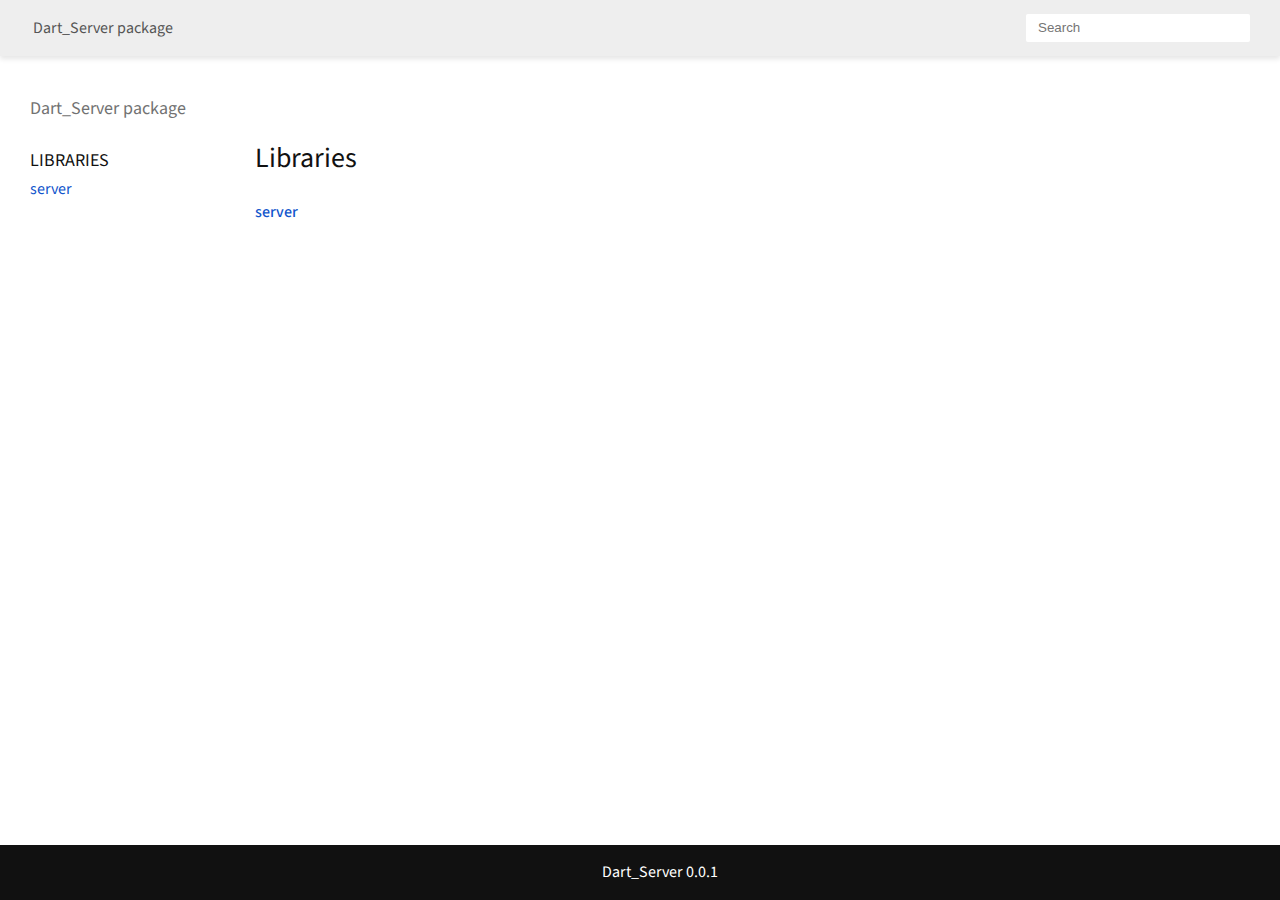
<file: server/doc/api/index.html>
<!DOCTYPE html>
<html lang="en">
<head>
  <meta charset="utf-8">
  <meta http-equiv="X-UA-Compatible" content="IE=edge">
  <meta name="viewport" content="width=device-width, initial-scale=1">
  <meta name="generator" content="made with love by dartdoc 0.24.1">
  <meta name="description" content="Dart_Server API docs, for the Dart programming language.">
  <title>Dart_Server - Dart API docs</title>

  <link href="https://fonts.googleapis.com/css?family=Source+Code+Pro:500,400i,400,300|Source+Sans+Pro:400,300,700" rel="stylesheet">
  <link rel="stylesheet" href="static-assets/github.css">
  <link rel="stylesheet" href="static-assets/styles.css">
  <link rel="icon" href="static-assets/favicon.png">

</head>

<body>

<div id="overlay-under-drawer"></div>

<header id="title">
  <ol class="breadcrumbs gt-separated dark hidden-xs">
    <li class="self-crumb">Dart_Server package</li>
  </ol>
  <div class="self-name">Dart_Server</div>
  <form class="search navbar-right" role="search">
    <input type="text" id="search-box" autocomplete="off" disabled class="form-control typeahead" placeholder="Loading search...">
  </form>
</header>

<main>

  <div class="col-xs-6 col-sm-3 col-md-2 sidebar sidebar-offcanvas-left">
    <h5><span class="package-name">Dart_Server</span> <span class="package-kind">package</span></h5>
    <ol>
          <li class="section-title">Libraries</li>
          <li><a href="server/server-library.html">server</a></li>
    </ol>
  </div>

  <div class="col-xs-12 col-sm-9 col-md-8 main-content">
      
        <section class="summary">
            <h2>Libraries</h2>
          <dl>
            <dt id="server">
              <span class="name"><a href="server/server-library.html">server</a></span> 
            </dt>
            <dd>
              
            </dd>          </dl>
        </section>

  </div> <!-- /.main-content -->

</main>

<footer>
  <span class="no-break">
    Dart_Server 0.0.1
  </span>

</footer>

<script src="https://ajax.googleapis.com/ajax/libs/jquery/3.2.1/jquery.min.js"></script>
<script src="static-assets/typeahead.bundle.min.js"></script>
<script src="static-assets/highlight.pack.js"></script>
<script src="static-assets/URI.js"></script>
<script src="static-assets/script.js"></script>


</body>

</html>
</file>
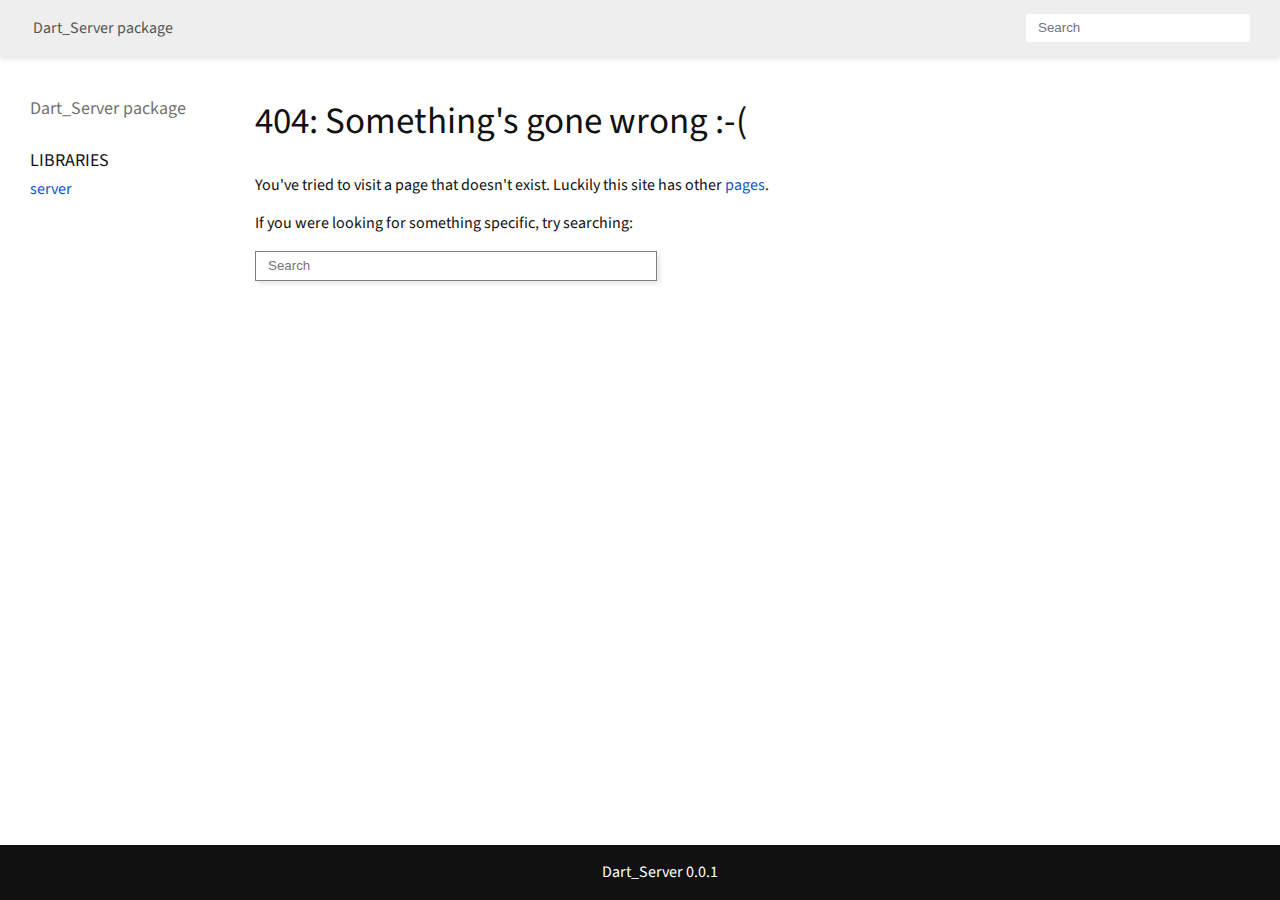
<file: server/doc/api/__404error.html>
<!DOCTYPE html>
<html lang="en">
<head>
  <meta charset="utf-8">
  <meta http-equiv="X-UA-Compatible" content="IE=edge">
  <meta name="viewport" content="width=device-width, initial-scale=1">
  <meta name="generator" content="made with love by dartdoc 0.24.1">
  <meta name="description" content="Dart_Server API docs, for the Dart programming language.">
  <title>Dart_Server - Dart API docs</title>

  <link href="https://fonts.googleapis.com/css?family=Source+Code+Pro:500,400i,400,300|Source+Sans+Pro:400,300,700" rel="stylesheet">
  <link rel="stylesheet" href="static-assets/github.css">
  <link rel="stylesheet" href="static-assets/styles.css">
  <link rel="icon" href="static-assets/favicon.png">

</head>

<body>

<div id="overlay-under-drawer"></div>

<header id="title">
  <ol class="breadcrumbs gt-separated dark hidden-xs">
    <li class="self-crumb">Dart_Server package</li>
  </ol>
  <div class="self-name">Dart_Server</div>
  <form class="search navbar-right" role="search">
    <input type="text" id="search-box" autocomplete="off" disabled class="form-control typeahead" placeholder="Loading search...">
  </form>
</header>

<main>

  <div class="col-xs-6 col-sm-3 col-md-2 sidebar sidebar-offcanvas-left">
    <h5><span class="package-name">Dart_Server</span> <span class="package-kind">package</span></h5>
    <ol>
          <li class="section-title">Libraries</li>
          <li><a href="server/server-library.html">server</a></li>
    </ol>
  </div>

  <div class="col-xs-12 col-sm-9 col-md-8 main-content">
    <h1>404: Something's gone wrong :-(</h1>

    <section class="desc">
      <p>You've tried to visit a page that doesn't exist.  Luckily this site
         has other <a href="index.html">pages</a>.</p>
      <p>If you were looking for something specific, try searching:
      <form class="search-body" role="search">
        <input type="text" id="search-body" autocomplete="off" disabled class="form-control typeahead" placeholder="Loading search...">
      </form>
      </p>

    </section>
  </div> <!-- /.main-content -->

</main>

<footer>
  <span class="no-break">
    Dart_Server 0.0.1
  </span>

</footer>

<script src="https://ajax.googleapis.com/ajax/libs/jquery/3.2.1/jquery.min.js"></script>
<script src="static-assets/typeahead.bundle.min.js"></script>
<script src="static-assets/highlight.pack.js"></script>
<script src="static-assets/URI.js"></script>
<script src="static-assets/script.js"></script>


</body>

</html>
</file>
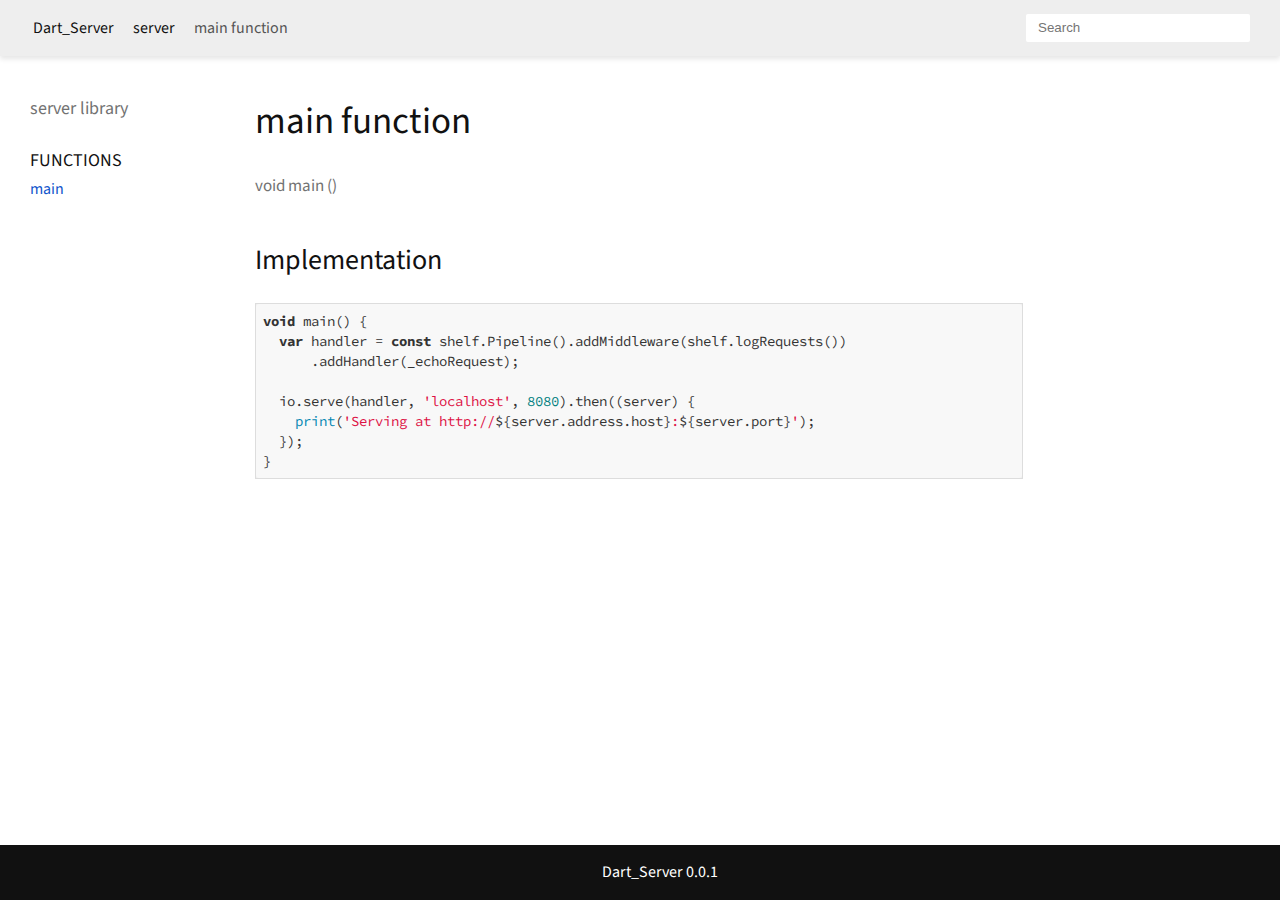
<file: server/doc/api/server/main.html>
<!DOCTYPE html>
<html lang="en">
<head>
  <meta charset="utf-8">
  <meta http-equiv="X-UA-Compatible" content="IE=edge">
  <meta name="viewport" content="width=device-width, initial-scale=1">
  <meta name="description" content="API docs for the main function from the server library, for the Dart programming language.">
  <title>main function - server library - Dart API</title>
  <!-- required because all the links are pseudo-absolute -->
  <base href="..">

  <link href="https://fonts.googleapis.com/css?family=Source+Code+Pro:500,400i,400,300|Source+Sans+Pro:400,300,700" rel="stylesheet">
  <link rel="stylesheet" href="static-assets/github.css">
  <link rel="stylesheet" href="static-assets/styles.css">
  <link rel="icon" href="static-assets/favicon.png">

</head>

<body>

<div id="overlay-under-drawer"></div>

<header id="title">
  <button id="sidenav-left-toggle" type="button">&nbsp;</button>
  <ol class="breadcrumbs gt-separated dark hidden-xs">
    <li><a href="index.html">Dart_Server</a></li>
    <li><a href="server/server-library.html">server</a></li>
    <li class="self-crumb">main function</li>
  </ol>
  <div class="self-name">main</div>
  <form class="search navbar-right" role="search">
    <input type="text" id="search-box" autocomplete="off" disabled class="form-control typeahead" placeholder="Loading search...">
  </form>
</header>

<main>

  <div class="col-xs-6 col-sm-3 col-md-2 sidebar sidebar-offcanvas-left">
    <h5>server library</h5>
    <ol>
    
    
    
    
      <li class="section-title"><a href="server/server-library.html#functions">Functions</a></li>
      <li><a href="server/main.html">main</a></li>
    
    
    
    </ol>
  </div><!--/.sidebar-offcanvas-left-->

  <div class="col-xs-12 col-sm-9 col-md-8 main-content">
    <h1>main function </h1>

    <section class="multi-line-signature">
        <span class="returntype">void</span>
        <span class="name ">main</span>
(<wbr>)
    </section>
    
    <section class="summary source-code" id="source">
      <h2><span>Implementation</span> </h2>
      <pre class="language-dart"><code class="language-dart">void main() {
  var handler = const shelf.Pipeline().addMiddleware(shelf.logRequests())
      .addHandler(_echoRequest);

  io.serve(handler, &#39;localhost&#39;, 8080).then((server) {
    print(&#39;Serving at http:&#47;&#47;${server.address.host}:${server.port}&#39;);
  });
}</code></pre>
    </section>

  </div> <!-- /.main-content -->

  <div class="col-xs-6 col-sm-6 col-md-2 sidebar sidebar-offcanvas-right">
  </div><!--/.sidebar-offcanvas-->

</main>

<footer>
  <span class="no-break">
    Dart_Server 0.0.1
  </span>

</footer>

<script src="https://ajax.googleapis.com/ajax/libs/jquery/3.2.1/jquery.min.js"></script>
<script src="static-assets/typeahead.bundle.min.js"></script>
<script src="static-assets/highlight.pack.js"></script>
<script src="static-assets/URI.js"></script>
<script src="static-assets/script.js"></script>


</body>

</html>
</file>
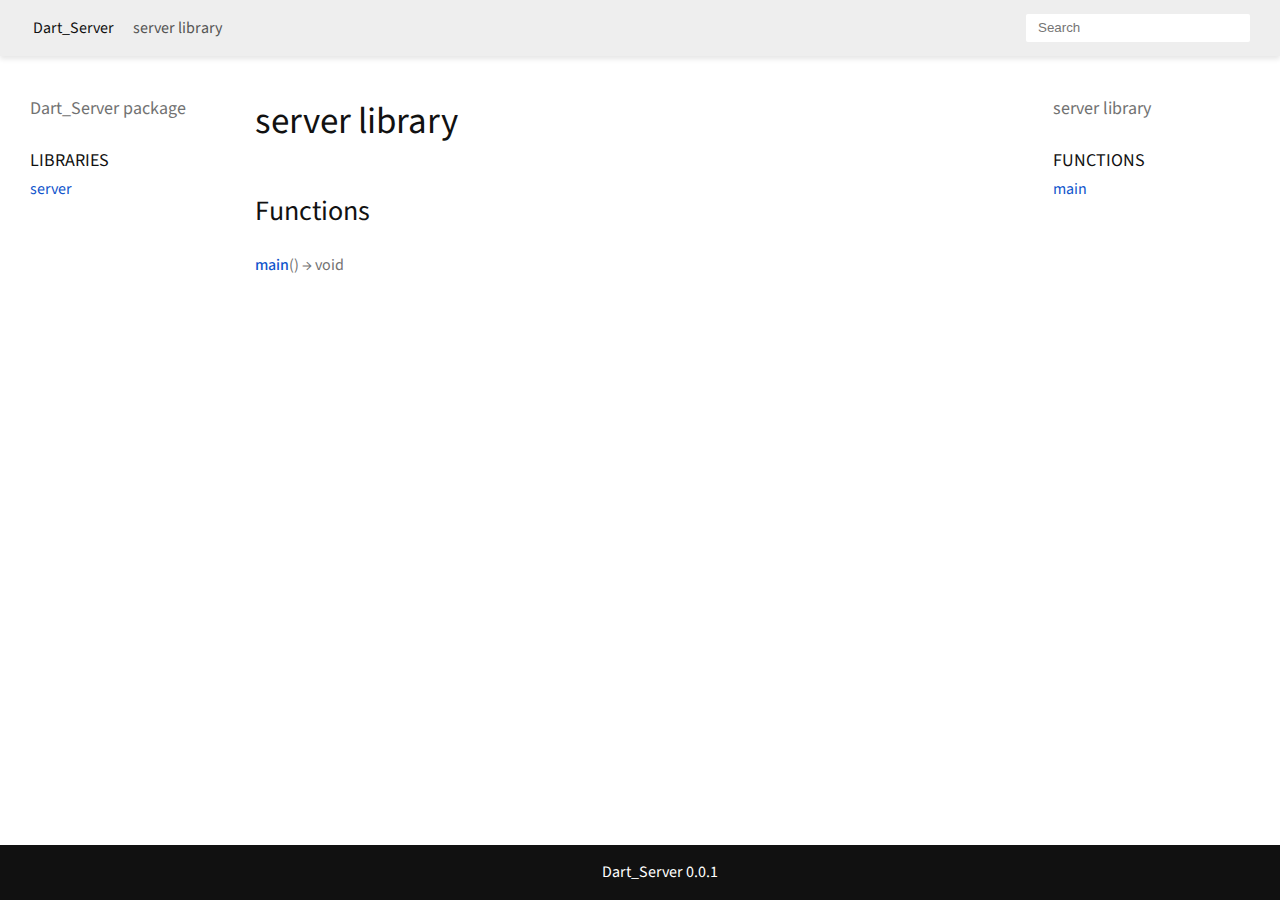
<file: server/doc/api/server/server-library.html>
<!DOCTYPE html>
<html lang="en">
<head>
  <meta charset="utf-8">
  <meta http-equiv="X-UA-Compatible" content="IE=edge">
  <meta name="viewport" content="width=device-width, initial-scale=1">
  <meta name="description" content="server library API docs, for the Dart programming language.">
  <title>server library - Dart API</title>
  <!-- required because all the links are pseudo-absolute -->
  <base href="..">

  <link href="https://fonts.googleapis.com/css?family=Source+Code+Pro:500,400i,400,300|Source+Sans+Pro:400,300,700" rel="stylesheet">
  <link rel="stylesheet" href="static-assets/github.css">
  <link rel="stylesheet" href="static-assets/styles.css">
  <link rel="icon" href="static-assets/favicon.png">

</head>

<body>

<div id="overlay-under-drawer"></div>

<header id="title">
  <button id="sidenav-left-toggle" type="button">&nbsp;</button>
  <ol class="breadcrumbs gt-separated dark hidden-xs">
    <li><a href="index.html">Dart_Server</a></li>
    <li class="self-crumb">server library</li>
  </ol>
  <div class="self-name">server</div>
  <form class="search navbar-right" role="search">
    <input type="text" id="search-box" autocomplete="off" disabled class="form-control typeahead" placeholder="Loading search...">
  </form>
</header>

<main>

  <div class="col-xs-6 col-sm-3 col-md-2 sidebar sidebar-offcanvas-left">
    <h5><span class="package-name">Dart_Server</span> <span class="package-kind">package</span></h5>
    <ol>
          <li class="section-title">Libraries</li>
          <li><a href="server/server-library.html">server</a></li>
    </ol>
  </div>

  <div class="col-xs-12 col-sm-9 col-md-8 main-content">
    <h1>server library </h1>

    




    <section class="summary offset-anchor" id="functions">
      <h2>Functions</h2>

      <dl class="callables">
        <dt id="main" class="callable">
          <span class="name"><a href="server/main.html">main</a></span><span class="signature">(<wbr>)
            <span class="returntype parameter">&#8594; void</span>
          </span>
          </dt>
        <dd>
          
          
</dd>
      </dl>
    </section>




  </div> <!-- /.main-content -->

  <div class="col-xs-6 col-sm-6 col-md-2 sidebar sidebar-offcanvas-right">
    <h5>server library</h5>
    <ol>
    
    
    
    
      <li class="section-title"><a href="server/server-library.html#functions">Functions</a></li>
      <li><a href="server/main.html">main</a></li>
    
    
    
    </ol>
  </div><!--/sidebar-offcanvas-right-->

</main>

<footer>
  <span class="no-break">
    Dart_Server 0.0.1
  </span>

</footer>

<script src="https://ajax.googleapis.com/ajax/libs/jquery/3.2.1/jquery.min.js"></script>
<script src="static-assets/typeahead.bundle.min.js"></script>
<script src="static-assets/highlight.pack.js"></script>
<script src="static-assets/URI.js"></script>
<script src="static-assets/script.js"></script>


</body>

</html>
</file>
<file: server/doc/api/static-assets/github.css>
/*

github.com style (c) Vasily Polovnyov <vast@whiteants.net>

*/

.hljs {
  display: block;
  overflow-x: auto;
  padding: 0.5em;
  color: #333;
  background: #f8f8f8;
}

.hljs-comment,
.hljs-quote {
  color: #998;
  font-style: italic;
}

.hljs-keyword,
.hljs-selector-tag,
.hljs-subst {
  color: #333;
  font-weight: bold;
}

.hljs-number,
.hljs-literal,
.hljs-variable,
.hljs-template-variable,
.hljs-tag .hljs-attr {
  color: #008080;
}

.hljs-string,
.hljs-doctag {
  color: #d14;
}

.hljs-title,
.hljs-section,
.hljs-selector-id {
  color: #900;
  font-weight: bold;
}

.hljs-subst {
  font-weight: normal;
}

.hljs-type,
.hljs-class .hljs-title {
  color: #458;
  font-weight: bold;
}

.hljs-tag,
.hljs-name,
.hljs-attribute {
  color: #000080;
  font-weight: normal;
}

.hljs-regexp,
.hljs-link {
  color: #009926;
}

.hljs-symbol,
.hljs-bullet {
  color: #990073;
}

.hljs-built_in,
.hljs-builtin-name {
  color: #0086b3;
}

.hljs-meta {
  color: #999;
  font-weight: bold;
}

.hljs-deletion {
  background: #fdd;
}

.hljs-addition {
  background: #dfd;
}

.hljs-emphasis {
  font-style: italic;
}

.hljs-strong {
  font-weight: bold;
}
</file>
<file: server/doc/api/static-assets/styles.css>
/* Palette generated by Material Palette - materialpalette.com/blue/cyan */

.dark-primary-color    { background: #1976D2; }
.default-primary-color { background: #2196F3; }
.light-primary-color   { background: #BBDEFB; }
.text-primary-color    { color: #FFFFFF; }
.accent-color          { background: #00BCD4; }
.primary-text-color    { color: #212121; }
.secondary-text-color  { color: #727272; }
.divider-color         { border-color: #B6B6B6; }

/* for layout */
html,
body {
  margin: 0;
  padding: 0;
  height: 100%;
}

body {
  display: flex;
  flex-direction: column;
  min-height: 100vh;
}

header {
  flex: 0 0 56px;
  display: flex;
  flex-direction: row;
  align-items: center;
  padding-left: 30px;
}

header ol {
  list-style: none;
  margin: 0;
  padding: 0;
}

header ol li {
  display: inline;
}

header form {
  display: flex;
  flex: 1;
  justify-content: flex-end;
  padding-right: 30px;
}

footer {
  flex: 0 0 16px;
  text-align: center;
  padding: 16px 20px;
}

main {
  flex: 1;
  display: flex;
  flex-direction: row;
}

.sidebar-offcanvas-left {
  flex: 0 1 195px;
  overflow-y: scroll;
  padding: 20px 0 15px 30px;
}

::-webkit-scrollbar-button{ display: none; height: 13px; border-radius: 0px; background-color: #AAA; }
::-webkit-scrollbar-button:hover{ background-color: #AAA; }
::-webkit-scrollbar-thumb{ background-color: #CCC; }
::-webkit-scrollbar-thumb:hover{ background-color: #CCC; }
::-webkit-scrollbar{ width: 4px; }
.main-content::-webkit-scrollbar{ width: 8px; }

.main-content {
  flex: 1;
  overflow-y: auto;
  padding: 20px 15px 0 30px;
}

.sidebar,
.main-content {
  margin: 20px 0;
}

.sidebar-offcanvas-right {
  flex: 0 1 12em;
  overflow-y: auto;
  padding: 20px 15px 15px 15px;
  margin-right: 20px;
}
/* end for layout */

body {
  -webkit-text-size-adjust: 100%;
  overflow-x: hidden;
  font-family: "Source Sans Pro", sans-serif;
  font-size: 16px;
  line-height: 1.42857143;
  color: #111111;
  background-color: #fff;
}

/* some of this is to reset bootstrap */
nav.navbar {
  background-color: inherit;
  min-height: 50px;
  border: 0;
}

@media (max-width: 767px) {
  .hidden-xs {
    display: none!important;
  }
}

nav.navbar .row {
  padding-top: 8px;
}

nav .container {
  white-space: nowrap;
}

header {
  background-color: #eeeeee;
  box-shadow: 0 3px 5px rgba(0,0,0,0.1);
}

header.header-fixed nav.navbar-fixed-top {
  box-shadow: 0 3px 5px rgba(0,0,0,0.1);
}

header.container-fluid {
  padding: 0;
}

header .masthead {
  padding-top: 64px;
}

header .contents {
  padding: 0;
}

@media screen and (max-width:768px) {
  header .contents {
    padding-left: 15px;
    padding-right: 15px;
  }
}

a {
  text-decoration: none;
}

.body {
  margin-top: 90px;
}

section {
  margin-bottom: 36px;
}

dl {
  margin: 0;
}

h1,
h2,
h3,
h4,
h5,
h6 {
  font-family: "Source Sans Pro", sans-serif;
  font-weight: 400;
  margin-top: 1.5em;
  color: #111111;
}

h1.title {
  overflow: hidden;
  text-overflow: ellipsis;
}

h1 {
  font-size: 37px;
  margin-top: 0;
  margin-bottom: 0.67em;
}

h2 {
  font-size: 28px;
}

h5 {
  font-size: 16px;
}

.subtitle {
  font-size: 17px;
  min-height: 1.4em;
}

.title-description .subtitle {
  white-space: nowrap;
  overflow-x: hidden;
  text-overflow: ellipsis;
}

p {
  margin-bottom: 1em;
  margin-top: 0;
}

a, a:hover {
  color: #1155cc;
}

pre.prettyprint {
  font-family: 'Source Code Pro', Menlo, monospace;
  color: black;
  border-radius: 0;
  font-size: 15px;
  word-wrap: normal;
  line-height: 1.4;
  border: 0;
  margin: 16px 0 16px 0;
  padding: 8px;
}

pre code {
  white-space: pre;
  word-wrap: initial;
  font-size: 100%
}

.fixed {
  white-space: pre;
}

pre {
  border: 1px solid #ddd;
  background-color: #eee;
  font-size: 14px;
}

code {
  font-family: 'Source Code Pro', Menlo, monospace;
  /* overriding bootstrap */
  color: inherit;
  padding: 0.2em 0.4em;
  font-size: 85%;
  background-color: rgba(27,31,35,0.05);
  border-radius: 3px;
}

h2 .crossdart {
  float: right;
  font-size: 0.5em;
  margin-top: 1em;
}

.crossdart-link {
  border-bottom: 1px solid #dfdfdf;
  text-decoration: none;
}

.crossdart-link:hover {
  border-bottom: 1px solid #aaa;
  text-decoration: none;
}

@media(max-width: 768px) {
  nav .container {
    width: 100%
  }

  h1 {
    font-size: 24px;
  }

  pre {
    margin: 16px 0;
  }
}

@media (min-width: 768px) {
  ul.subnav li {
    font-size: 17px;
  }
}

header h1 {
  font-weight: 400;
  margin-bottom: 16px;
}

header a,
header a:hover,
header p,
header li {
  color: #111;
}

header h1 .kind {
  color: #555;
}

dt {
  font-weight: normal;
}

dd {
  color: #212121;
  margin-bottom: 1em;
  margin-left: 0;
}

dd.callable, dd.constant, dd.property {
  margin-bottom: 24px;
}

dd p {
  overflow-x: hidden;
  text-overflow: ellipsis;
  margin-bottom: 0;
}

/* indents wrapped lines */
section.summary dt {
  margin-left: 24px;
  text-indent: -24px;
}

.dl-horizontal dd {
  margin-left: initial;
}

dl.dl-horizontal dt {
  font-style: normal;
  text-align: left;
  color: #727272;
  margin-right: 20px;
  width: initial;
}

dt .name {
  font-weight: 500;
}

dl dt.callable .name {
  float: none;
  width: auto;
}

.parameter {
  white-space: nowrap;
}

.type-parameter {
  white-space: nowrap;
}

.multi-line-signature .type-parameter .parameter {
  margin-left: 0px;
  display: unset;
}

.signature {
  color: #727272;
}

.signature a {
  /* 50% mix of default-primary-color and primary-text-color. */
  color: #4674a2;
}

.optional {
  font-style: italic;
}

.undocumented {
  font-style: italic;
}

.is-const {
  font-style: italic;
}

.deprecated {
  text-decoration: line-through;
}

.category.linked {
  font-weight: bold;
  opacity: 1;
}

/* Colors for category based on categoryOrder in dartdoc_options.config. */
.category.cp-0 {
  background-color: #54b7c4
}

.category.cp-1 {
  background-color: #54c47f
}

.category.cp-2 {
  background-color: #c4c254
}

.category.cp-3 {
  background-color: #c49f54
}

.category.cp-4 {
  background-color: #c45465
}

.category.cp-5 {
  background-color: #c454c4
}

.category a {
  color: white;
}

.category {
  padding: 2px 4px;
  font-size: 12px;
  border-radius: 4px;
  background-color: #999;
  text-transform: uppercase;
  color: white;
  opacity: .5;
}

h1 .category {
  vertical-align: middle;
}

p.firstline {
  font-weight: bold;
}

footer {
  color: #fff;
  background-color: #111111;
  width: 100%;
}

footer p {
  margin: 0;
}

footer .no-break {
  white-space: nowrap;
}

footer .container,
footer .container-fluid {
  padding-left: 0;
  padding-right: 0;
}

footer a, footer a:hover {
  color: #fff;
}

.markdown.desc {
  max-width: 700px;
}

.markdown h1 {
  font-size: 24px;
  margin-bottom: 8px;
}

.markdown h2 {
  font-size: 20px;
  margin-top: 24px;
  margin-bottom: 8px;
}

.markdown h3 {
  font-size: 18px;
  margin-bottom: 8px;
}

.markdown h4 {
  font-size: 16px;
  margin-bottom: 0;
}

.markdown li p {
  margin: 0;
}

.gt-separated {
  list-style: none;
  padding: 0;
  margin: 0;
}

.gt-separated li {
  display: inline-block;
}

.gt-separated li:before {
  background-image: url("data:image/svg+xml;utf8,<svg xmlns='http://www.w3.org/2000/svg' width='16' height='16' viewBox='0 0 16 16'><path fill='#DDDDDD' d='M6.7,4L5.7,4.9L8.8,8l-3.1,3.1L6.7,12l4-4L6.7,4z'/></svg>");
  background-position: center;
  content: "\00a0";
  margin: 0 6px 0 4px;
  padding: 0 3px 0 0;
}

.gt-separated.dark li:before {
  background-image: url("data:image/svg+xml;utf8,<svg xmlns='http://www.w3.org/2000/svg' width='16' height='16' viewBox='0 0 16 16'><path fill='#727272' d='M6.7,4L5.7,4.9L8.8,8l-3.1,3.1L6.7,12l4-4L6.7,4z'/></svg>");
}

.gt-separated li:first-child:before {
  background-image: none;
  content: "";
  margin: 0;
}

/* The slug line under a declaration for things like "const", "read-only", etc. */
.features {
  font-style: italic;
  color: #727272;
}

.multi-line-signature {
  font-size: 17px;
  color: #727272;
}

.multi-line-signature .parameter {
  margin-left: 24px;
  display: block;
}

.breadcrumbs {
  padding: 0;
  margin: 8px 0 8px 0;
  white-space: nowrap;
  line-height: 1;
}

@media screen and (min-width: 768px) {
  nav ol.breadcrumbs {
    float: left;
  }
}

@media screen and (max-width: 768px) {
  .breadcrumbs {
    margin: 0 0 24px 0;
    overflow-x: hidden;
  }
}

.self-crumb {
  color: #555;
}

.self-name {
  color: #555;
  display: none;
}

.annotation-list {
  list-style: none;
  padding: 0;
  display: inline;
}

.comma-separated {
  list-style: none;
  padding: 0;
  display: inline;
}

.comma-separated li {
  display: inline;
}

.comma-separated li:after {
  content: ", ";
}

.comma-separated li:last-child:after {
  content: "";
}

.end-with-period li:last-child:after {
  content: ".";
}

.container > section:first-child {
  border: 0;
}

.constructor-modifier {
  font-style: italic;
}

section.multi-line-signature div.parameters {
  margin-left: 24px;
}

/* subnav styles */

ul.subnav {
  overflow: auto;
  white-space: nowrap;
  padding-left: 0;
  min-height: 25px;
}

ul.subnav::-webkit-scrollbar {
  display: none;
}

ul.subnav li {
  display: inline-block;
  text-transform: uppercase;
}

ul.subnav li a {
  color: #111;
}

ul.subnav li {
  margin-right: 24px;
}

ul.subnav li:last-of-type {
  margin-right: 0;
}

@media(max-width: 768px) {
  ul.subnav li {
    margin-right: 16px;
  }
}

/* sidebar styles */

.sidebar ol {
  list-style: none;
  line-height: 22px;
  margin-top: 0;
  margin-bottom: 0;
  padding: 0 0 15px 0;
}

.sidebar h5 a,
.sidebar h5 a:hover {
  color: #727272;
}

.sidebar h5,
.sidebar ol li {
  text-overflow: ellipsis;
  overflow: hidden;
  padding: 3px 0;
}

.sidebar h5 {
  color: #727272;
  font-size: 18px;
  margin: 0 0 25px 0;
  padding-top: 0;
}

.sidebar ol li.section-title a {
  color: inherit;
}

.sidebar ol li.section-title {
  font-size: 18px;
  font-weight: normal;
  text-transform: uppercase;
  padding-top: 25px;
}

.sidebar ol li.section-subtitle a {
  color: inherit;
}

.sidebar ol li.section-subtitle {
  font-weight: 400;
  text-transform: uppercase;
}

.sidebar ol li.section-subitem {
  margin-left: 12px;
}

.sidebar ol li:first-child {
  padding-top: 0;
  margin-top: 0;
}

button {
  padding: 0;
}

#sidenav-left-toggle {
  display: none;
  vertical-align: text-bottom;
  padding: 0;
}

/* left-nav disappears, and can transition in from the left */
@media screen and (max-width:768px) {
  #sidenav-left-toggle {
    display: inline;
    background: no-repeat url("data:image/svg+xml;utf8,<svg xmlns='http://www.w3.org/2000/svg' width='24' height='24' viewBox='0 0 24 24'><path fill='#111' d='M3 18h18v-2H3v2zm0-5h18v-2H3v2zm0-7v2h18V6H3z'/></svg>");
    background-position: center;
    width: 24px;
    height: 24px;
    border: none;
    margin-right: 24px;
  }

  #overlay-under-drawer.active {
    opacity: 0.4;
    height: 100%;
    z-index: 1999;
    position: fixed;
    top: 0;
    left: 0;
    right: 0;
    bottom: 0;
    background-color: black;
    display: block;
  }

  .sidebar-offcanvas-left {
    left: -100%;
    position: fixed;
    -webkit-transition:all .25s ease-out;
    -o-transition:all .25s ease-out;
    transition:all .25s ease-out;
    z-index: 2000;
    top: 0;
    width: 280px; /* works all the way down to an iphone 4 */
    height: 100%;
    background-color: white;
    overflow-y: auto; /* TODO: how to hide scroll bars? */
    padding: 10px;
  }

  .sidebar-offcanvas-left.active {
    left: 0; /* this animates our drawer into the page */
  }

  .self-name {
    display: inline-block;
  }
}

.sidebar-offcanvas-left h5 {
  margin-bottom: 10px;
}

.sidebar-offcanvas-left h5:last-of-type {
  border: 0;
  margin-bottom: 25px;
}

/* the right nav disappears out of view when the window shrinks */
@media screen and (max-width: 992px) {
  .sidebar-offcanvas-right {
     display: none;
   }
}

#overlay-under-drawer {
  display: none;
}

/* find-as-you-type search box */

/* override bootstrap defaults */
.form-control {
  border-radius: 0;
  border: 0;
}

@media screen and (max-width: 500px) {
  form.search {
    display: none;
  }
}

.typeahead,
.tt-query,
.tt-hint {
  width: 200px;
  height: 20px;
  padding: 4px 12px;
  line-height: 30px;
  outline: none;
}

.typeahead {
  background-color: #fff;
  border-radius: 2px;
}

.tt-query {
  -webkit-box-shadow: inset 0 1px 1px rgba(0, 0, 0, 0.075);
     -moz-box-shadow: inset 0 1px 1px rgba(0, 0, 0, 0.075);
          box-shadow: inset 0 1px 1px rgba(0, 0, 0, 0.075);
}

.tt-hint {
  color: #999
}

.navbar-right .tt-menu {
  right:0;
  left: inherit !important;
  width: 422px;
  max-height: 250px;
  overflow-y: auto;
}

.tt-menu {
  font-size: 14px;
  margin: 0;
  padding: 8px 0;
  background-color: #fff;
  border: 1px solid #ccc;
  border: 1px solid rgba(0, 0, 0, 0.2);
  -webkit-box-shadow: 0 5px 10px rgba(0,0,0,.2);
     -moz-box-shadow: 0 5px 10px rgba(0,0,0,.2);
          box-shadow: 0 5px 10px rgba(0,0,0,.2);
}

.tt-suggestion {
  padding: 3px 20px;
  color: #212121;
}

.tt-suggestion:hover {
  cursor: pointer;
  color: #fff;
  background-color: #0097cf;
}

.tt-suggestion:hover .search-from-lib {
  color: #ddd;
}

.tt-suggestion.tt-cursor {
  color: #fff;
  background-color: #0097cf;
}

.tt-suggestion.tt-cursor .search-from-lib {
  color: #ddd;
}

.tt-suggestion p {
  margin: 0;
}

.search-from-lib {
  font-style: italic;
  color: gray;
}

#search-box {
  background-color: #ffffff;
}

.search-body {
  border: 1px solid #7f7f7f;
  max-width: 400px;
  box-shadow: 3px 3px 5px rgba(0,0,0,0.1);
}

section#setter {
  border-top: 1px solid #ddd;
  padding-top: 36px;
}

li.inherited a {
  opacity: 0.65;
  font-style: italic;
}

#instance-methods dt.inherited .name,
#instance-properties dt.inherited .name,
#operators dt.inherited .name {
  font-weight: 300;
  font-style: italic;
}

#instance-methods dt.inherited .signature,
#instance-properties dt.inherited .signature,
#operators dt.inherited .signature {
  font-weight: 300;
}

@media print {
  .subnav, .sidebar {
    display:none;
  }

  a[href]:after {
   content:"" !important;
  }
}
</file>
